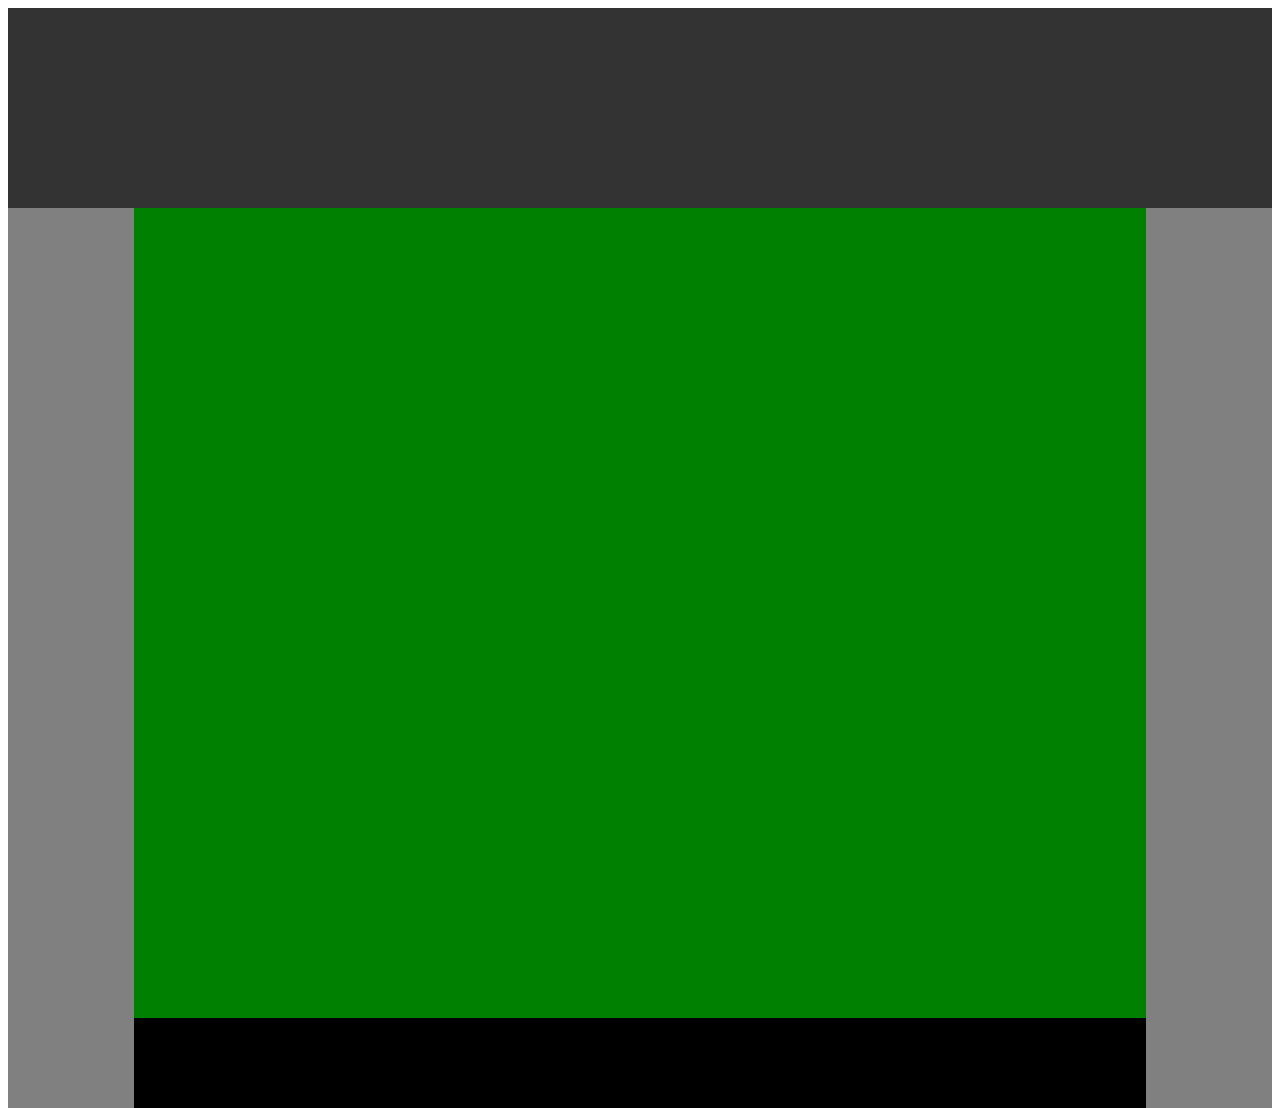
<file: first/index.html>
<!-- Put your HTML HERE, make sure to connect your style.css sheet -->
<!DOCTYPE html>
<html>
<head>
	<title>First Layout</title>
	<link type="text/css" rel="stylesheet" href="style.css" />
</head>
<body>
	<header></header>
	<div id="left-bar"></div>
	<div id="right-bar"></div>
	<div id="main">
		<div id="content"></div>
		<footer></footer>
	</div>
</body>
</html>
</file>
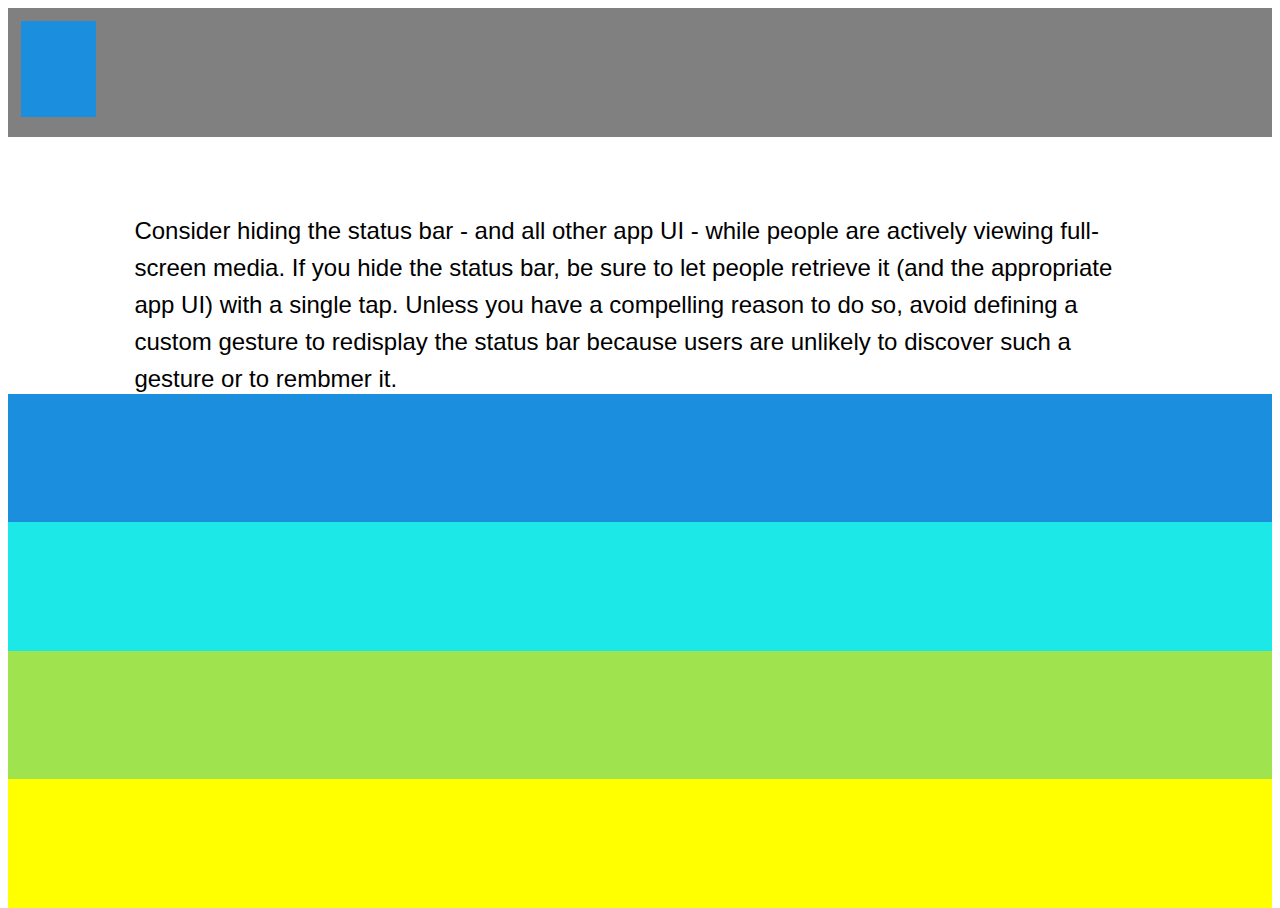
<file: third/index.html>
<!DOCTYPE html>
<html>
<head>
	<title></title>
	<link type="text/css" rel="stylesheet" href="style.css" />
</head>
<body>
	<header>
		<div id="headbox"></div>
	</header>
	<div id="content">
		<p>Consider hiding the status bar - and all other app UI - while people are actively viewing full-screen media. If you hide the status bar, be sure to let people retrieve it (and the appropriate app UI) with a single tap. Unless you have a compelling reason to do so, avoid defining a custom gesture to redisplay the status bar because users are unlikely to discover such a gesture or to rembmer it.</p>
	</div>
	<div id="bluebar"></div>
	<div id="tealbar"></div>
	<div id="ygbar"></div>
	<div id="yellowbar"></div>
</body>
</html>
</file>
<file: first/style.css>
html, body{
	height: 100%;
}
header {
	background-color: #333;
	width: 100%;
	height: 200px;
}
#left-bar{
	background-color: grey;
	float: left;
	width: 10%;
	height: 100%;
}
#right-bar
{
	background-color: grey;
	float: right;
	width: 10%;
	height: 100%;
}
#main{
	background-color:green;
	width: 100%;
	height: 100%;
}
#content{
	//background-color: green;
	width: 100%;
	height: 90%;
}
footer{
	//clear: both;
	margin: auto;
	background-color: black;
	width: 80%;
	height: 10%;
}

/*footer{
	position: absolute;
	bottom: 0%;
	background-color: black;
	width: 100%;
	height: 100px;
}*/
</file>
<file: third/style.css>
html, body{
	height: 100%;
}

header {
	background-color: grey;
	width: 100%;
	height: 14.286%;
	position: relative;
}
#headbox{
	position: absolute;
	background-color: #1b8fde;
	width: 75px;
	height: 75%;
	top: 10%;
	left: 1%;
}
#content {
	position: relative;
	width: 100%;
	height: 28.572%;
}
#content p{
	position: absolute;
	font-size: 24px;
	font-family: sans-serif;
	top: 20%;
	margin-left: 10%;
	margin-right: 10%;
	line-height: 37px;
}
#bluebar{
	background-color: #1b8fde;
	width: 100%;
	height: 14.286%;
}
#tealbar {
	width: 100%;
	height: 14.286%;
	background-color: #1ce9e7;
}
#ygbar{
	width: 100%;
	height: 14.286%;
	background-color: #9fe44e;
}
#yellowbar{
	width: 100%;
	height: 14.286%;
	background-color: yellow;
}
</file>
